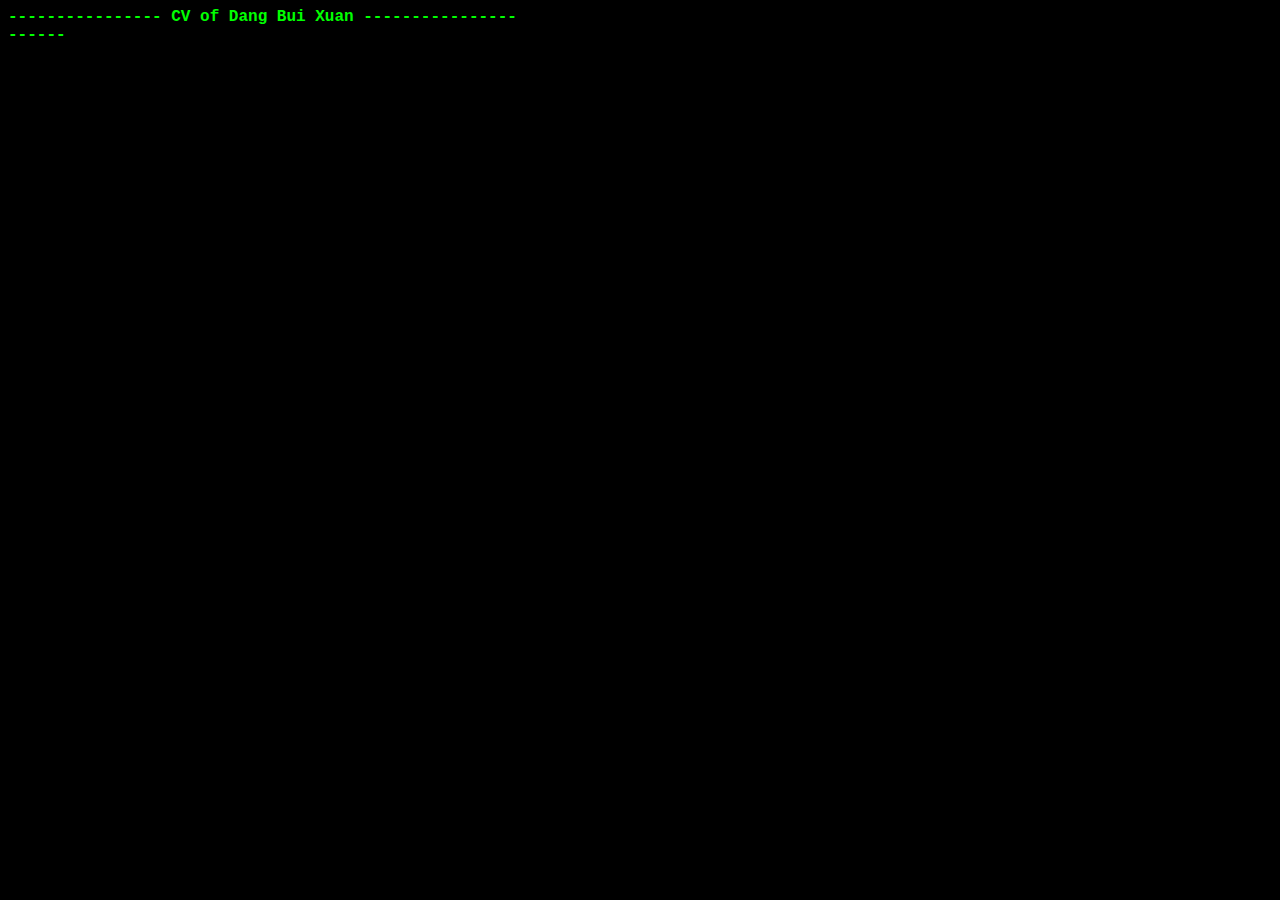
<file: index.html>
<!DOCTYPE html PUBLIC "-//W3C//DTD XHTML 1.0 Transitional//EN" "http://www.w3.org/TR/xhtml1/DTD/xhtml1-transitional.dtd">
<html xmlns="http://www.w3.org/1999/xhtml">
<head>
<meta http-equiv="Content-Type" content="text/html; charset=utf-8" />
<title>CV Love😘</title>
</head>
<style type="text/css">
body{
background-color:#000;
color:#0F0;
font-family:"Courier New";
font-weight:bold;
}

th, td{
    border-color: #0F0;
    border: 1px solid;
}

th{
    color: crimson;
    border-color: #0F0;
}

table{
    border-color: #0F0;
    border: 1px dashed;
}

.button_ok{
    border-radius: 10px;
    width: 100px;
    color: #0F0;
    background: none;
    border: 1px solid #0F0;
    text-align: center;
    margin-top: 20px;
}
.button_ok:hover{
    width: 120px;
    background-color: indianred;
}

#btt{
    float: both;
    text-align: center;
    clear: both;
}
</style>
<script language="javascript">
cusor='_';
count=0;
mess="---------------- CV of Dang Bui Xuan "+
'---------------- <br />'+
"----------- Introduction "+
'----------- <br />'+
' <br />'+
" I often look to the past to draw lessons for myself as well as to appreciate the present more.<br />"+
" There is a saying that I really like: 'If we are afraid of failure, it means we have failed'.<br />"+
"If we don't start, we don't even have a chance to fail. So let's always seize the opportunity and give each other opportunities. <br />"+
' <br />'+
"----------- Information "+
'----------- <br />'+
' Full name: Bùi Xuân Đặng <br />'+
' Nickname: Bờm <br />'+
' Date of birth: 10/11/2000 <br />'+
' Age: 22 years old <br /> '+
' Gender: Male <br />'+
' Home town: Song Phượng - Đan Phượng - Hà Nội - Việt Nam <br/ >'+
' Height: 170cm <br />'+
' Weight: 68kg <br />'+
' Language: Vietnamese, English <br />'+
' Company: FPT Software <br />'+
' Job title: Developer <br />'+
' Study process and work:  <br />'+
'<table id="study_process">'+
'  <tr>'+
'    <th>Work/study unit</th>'+
'    <th>From - to</th>'+
'    <th>Note</th>'+
'  </tr>'+
'  <tr>'+
'    <td>Song Phuong primary school</td>'+
'    <td>2006 - 2011</td>'+
'    <td>Alone</td>'+
'  </tr>'+
'  </tr>'+
'  <tr>'+
'    <td>Song Phuong secondary school</td>'+
'    <td>2011 - 2015</td>'+
'    <td>Alone</td>'+
'  </tr>'+
'  </tr>'+
'  <tr>'+
'    <td>Song Phuong high school</td>'+
'    <td>2015 - 2018</td>'+
'    <td>Alone</td>'+
'  </tr>'+
'  <tr>'+
'    <td>Hanoi University of Industry</td>'+
'    <td>2018 - 2022</td>'+
'    <td>Alone</td>'+
'  </tr>'+
'  <tr>'+
'    <td>FPT Software</td>'+
'    <td>2022 - Now</td>'+
'    <td>Alone</td>'+
'  </tr>'+
'</table>'+
' Marital status: Single <br />'+
' Child: Not yet <br />'+
' Smoke: Never <br />'+
' Drink wine: Sometime <br />'+
' Beliefs: Atheist <br />'+
' Hobbies: Singing, reading books, cooking, food, gym ... <br />'+
' Strengths: Delicious cooking, fun, friendly, enthusiastic and hardworking <br />'+
' Weaknesses: Soft-hearted, shy of girls, sleeps a lot <br />'+
' Favourite brands/singer: Bức Tường, Đen Vâu, Thùy chi, Dalab, Lynk Lee <br />'+
' <br />'+
"----------- Contact "+
'----------- <br />'+
' Mobile: 0396479745 / 0776352375 <br />'+
' Email: dang10112000@gmail.com <br />'+
' Facebook: https://Facebook/profile.php?id=100027358988824 <br />'+
' <br />'+
"----------- Position to apply"+
'----------- <br />'+
' Position: I want to apply to be a son-in-law <br />'+
' Skill: Pamper your lover, Know, Michelin 5 star <br />'+
' Experience: None :)) <br />'+
" Slogan: Love when you want to love, don't love because you're lonely :)) <br />"+
' <br />'+
' Click here <br />'


butt='<a href="accept.html"><button type="button" hre class="button_ok"><h2>Hire</h2></button></a>'
var x = document.getElementById("key");

function playAudio() {
  x.play();
}

function type()
{
if (cusor=='_') cusor=' '; else cusor='_';
document.getElementById('scr').innerHTML=mess.substring(0,count++)+cusor;
if(count<=mess.length){
    setTimeout("type()",10);
}
else{
    document.getElementById('butt').innerHTML=butt;
    x.pause();
}
}

</script>

<body onload="type()">
    <div id="scr" onclick="playAudio()"></div>
    <div id="butt"></div>
    <div class="music">
        <audio autoplay loop id="key">
            <source src="asset/key.mp3" type="audio/mpeg">
        </audio>
    </div>
</body>
 
</html>
</file>
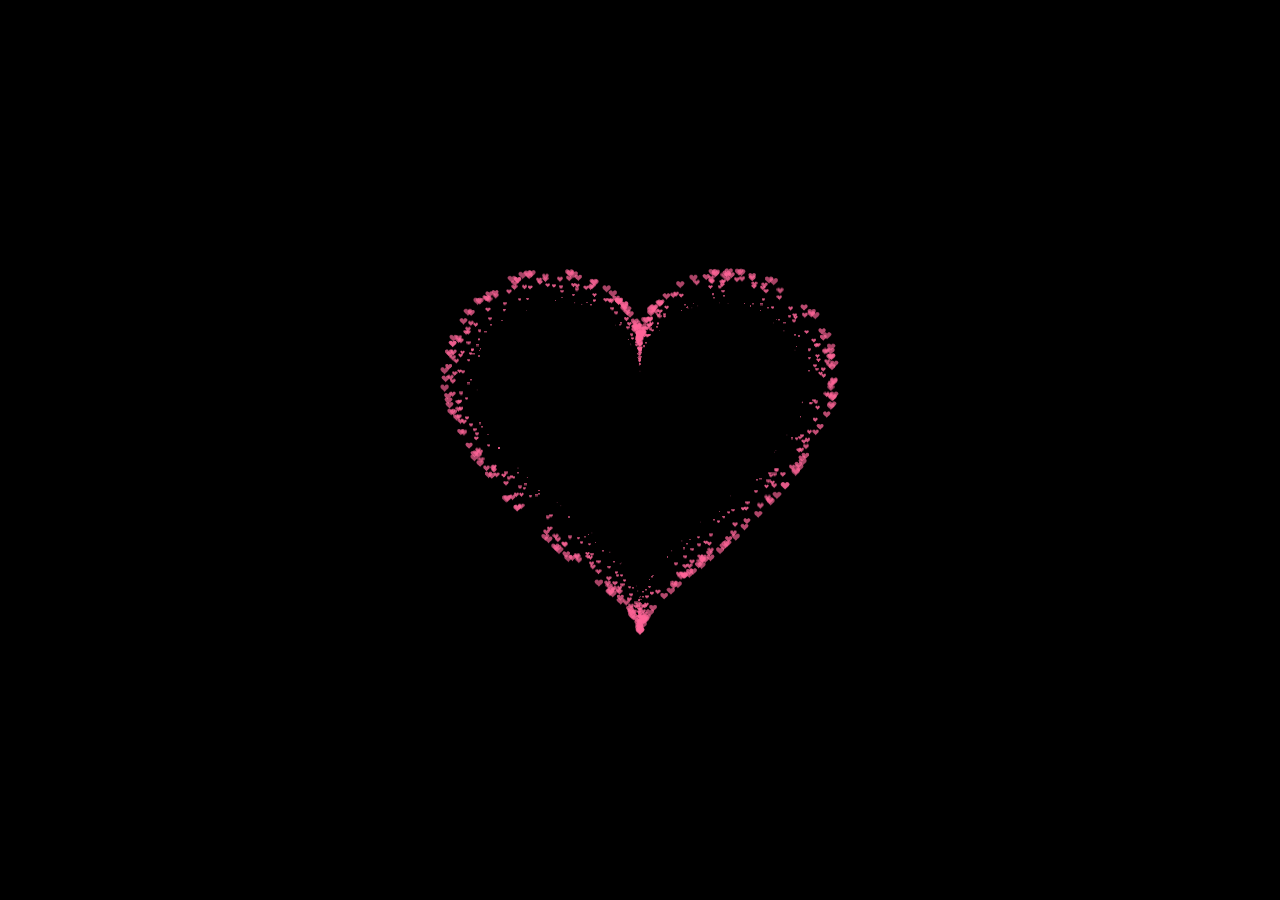
<file: accept.html>
<!DOCTYPE html PUBLIC "-//W3C//DTD HTML 4.0 Transitional//EN">
<html>

<head>
    <meta charset="utf-8">
    <meta name="viewport" content="width=device-width, initial-scale=1">
    <link rel="stylesheet" href="https://cdn.jsdelivr.net/npm/bootstrap@4.6.2/dist/css/bootstrap.min.css">
    <script src="https://cdn.jsdelivr.net/npm/jquery@3.6.1/dist/jquery.slim.min.js"></script>
    <script src="https://cdn.jsdelivr.net/npm/popper.js@1.16.1/dist/umd/popper.min.js"></script>
    <script src="https://cdn.jsdelivr.net/npm/bootstrap@4.6.2/dist/js/bootstrap.bundle.min.js"></script>
  <title>CV Love😘</title>
  <meta name="Generator" content="EditPlus" />
  <meta name="Author" content="" />
  <meta name="Keywords" content="" />
  <meta name="Description" content="" />
  <link rel="stylesheet" href="https://cdnjs.cloudflare.com/ajax/libs/font-awesome/6.2.0/css/all.min.css"
    integrity="sha512-xh6O/CkQoPOWDdYTDqeRdPCVd1SpvCA9XXcUnZS2FmJNp1coAFzvtCN9BmamE+4aHK8yyUHUSCcJHgXloTyT2A=="
    crossorigin="anonymous" referrerpolicy="no-referrer" />
  <link rel="stylesheet" href="style.css">
</head>

<body>
    <div class="contain_box" onclick="playAudio_love()">
        <div class="box">
            <canvas id="pinkboard"></canvas>
        </div>
        <h2 class="name" id="name"></h2>
    </div>
    <div class="music">
        <audio autoplay loop id="mylove">
            <source src="asset/mylove.mp3" type="audio/mpeg">
        </audio>
    </div>
</body>
<script src="function.js"></script>
</html>
</file>
<file: style.css>
html,
.contain_box {
  height: 100%;
  padding: 0;
  margin: 0;
  background: #000;
  display: flex;
  justify-content: center;
  align-items: center;
}

.name {
  text-align: center;
  position: absolute;
  left: 50%;
  top: 46%;
  transform: translate(-50%, -50%);
  padding: 20px;
  color: transparent;
  -webkit-background-clip: text;
  background-clip: text;
  font-size: 30px;
  background-image: linear-gradient(to left, #e0e0e0, #ffffff);
  font-style: italic;
}

.date {
  text-align: center;
  position: absolute;
  left: 50%;
  top: 50%;
  transform: translate(-50%, -50%);
  padding: 20px;
  color: transparent;
  -webkit-background-clip: text;
  background-clip: text;
  font-size: 30px;
  background-image: linear-gradient(to left, #ff6666, #ff6666);
  font-style: italic;
}

.box {
  width: 100%;
  position: absolute;
  top: 50%;
  left: 50%;
  transform: translate(-50%, -50%);
  display: flex;
  flex-direction: column;
}

canvas {
  position: absolute;
  width: 100%;
  height: 100%;
}

#pinkboard {
  position: relative;
  margin: auto;
  height: 500px;
  width: 500px;
  animation: animate 1.5s infinite;
}

#pinkboard:before,
#pinkboard:after {
  content: "";
  position: absolute;
  background: #ffd96a;
  width: 100px;
  height: 160px;
  border-top-left-radius: 50px;
  border-top-right-radius: 50px;
}

#pinkboard.name {
  left: 100px;
  transform: rotate(-45deg);
  transform-origin: 0 100%;
  box-shadow: 0 14px 28px rgba(0, 0, 0, 0.25), 0 10px 10px rgba(0, 0, 0, 0.22);
}

#pinkboard:after {
  left: 0;
  transform: rotate(45deg);
  transform-origin: 100% 100%;
}

@keyframes animate {
  0% {
    transform: scale(1.2);
  }

  30% {
    transform: scale(1);
  }

  60% {
    transform: scale(1.4);
  }

  100% {
    transform: scale(1.2);
  }
}
.button_box{
    bottom: 0;
    position: fixed;
    margin-bottom: 30px;
}
</file>
